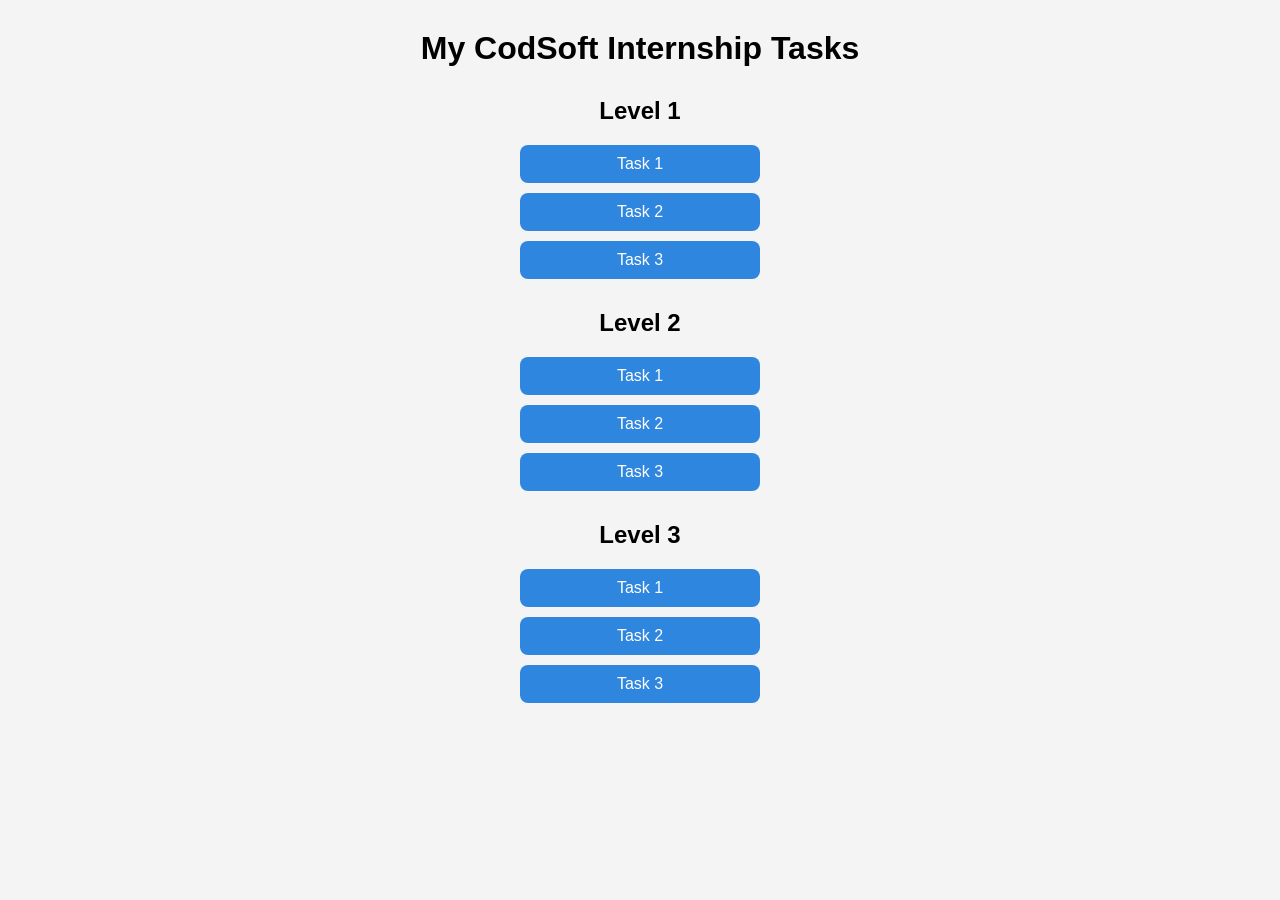
<file: index.html>
<!DOCTYPE html>
<html lang="en">
<head>
  <meta charset="UTF-8">
  <title>My CodSoft Tasks</title>

  <style>
    body {
      font-family: Arial;
      text-align: center;
      background-color: #f4f4f4;
    }

    h1 {
      margin-top: 30px;
    }

    h2 {
      margin-top: 30px;
    }

    a {
      display: block;
      width: 220px;
      margin: 10px auto;
      padding: 10px;
      background: #2e86de;
      color: white;
      text-decoration: none;
      border-radius: 8px;
    }

    a:hover {
      background: #1b4f72;
    }
  </style>
</head>

<body>

  <h1>My CodSoft Internship Tasks</h1>

  <!-- Level 1 -->
  <h2>Level 1</h2>
  <a href="level1-task1.html">Task 1</a>
  <a href="level1-task2.html">Task 2</a>
  <a href="level1-task3.html">Task 3</a>

  <!-- Level 2 -->
  <h2>Level 2</h2>
  <a href="level2-task1.html">Task 1</a>
  <a href="level2-task2.html">Task 2</a>
  <a href="level2-task3.html">Task 3</a>

  <!-- Level 3 -->
  <h2>Level 3</h2>
  <a href="level3-task1.html">Task 1</a>
  <a href="level3-task2.html">Task 2</a>
  <a href="level3-task3.html">Task 3</a>

</body>
</html>
</file>
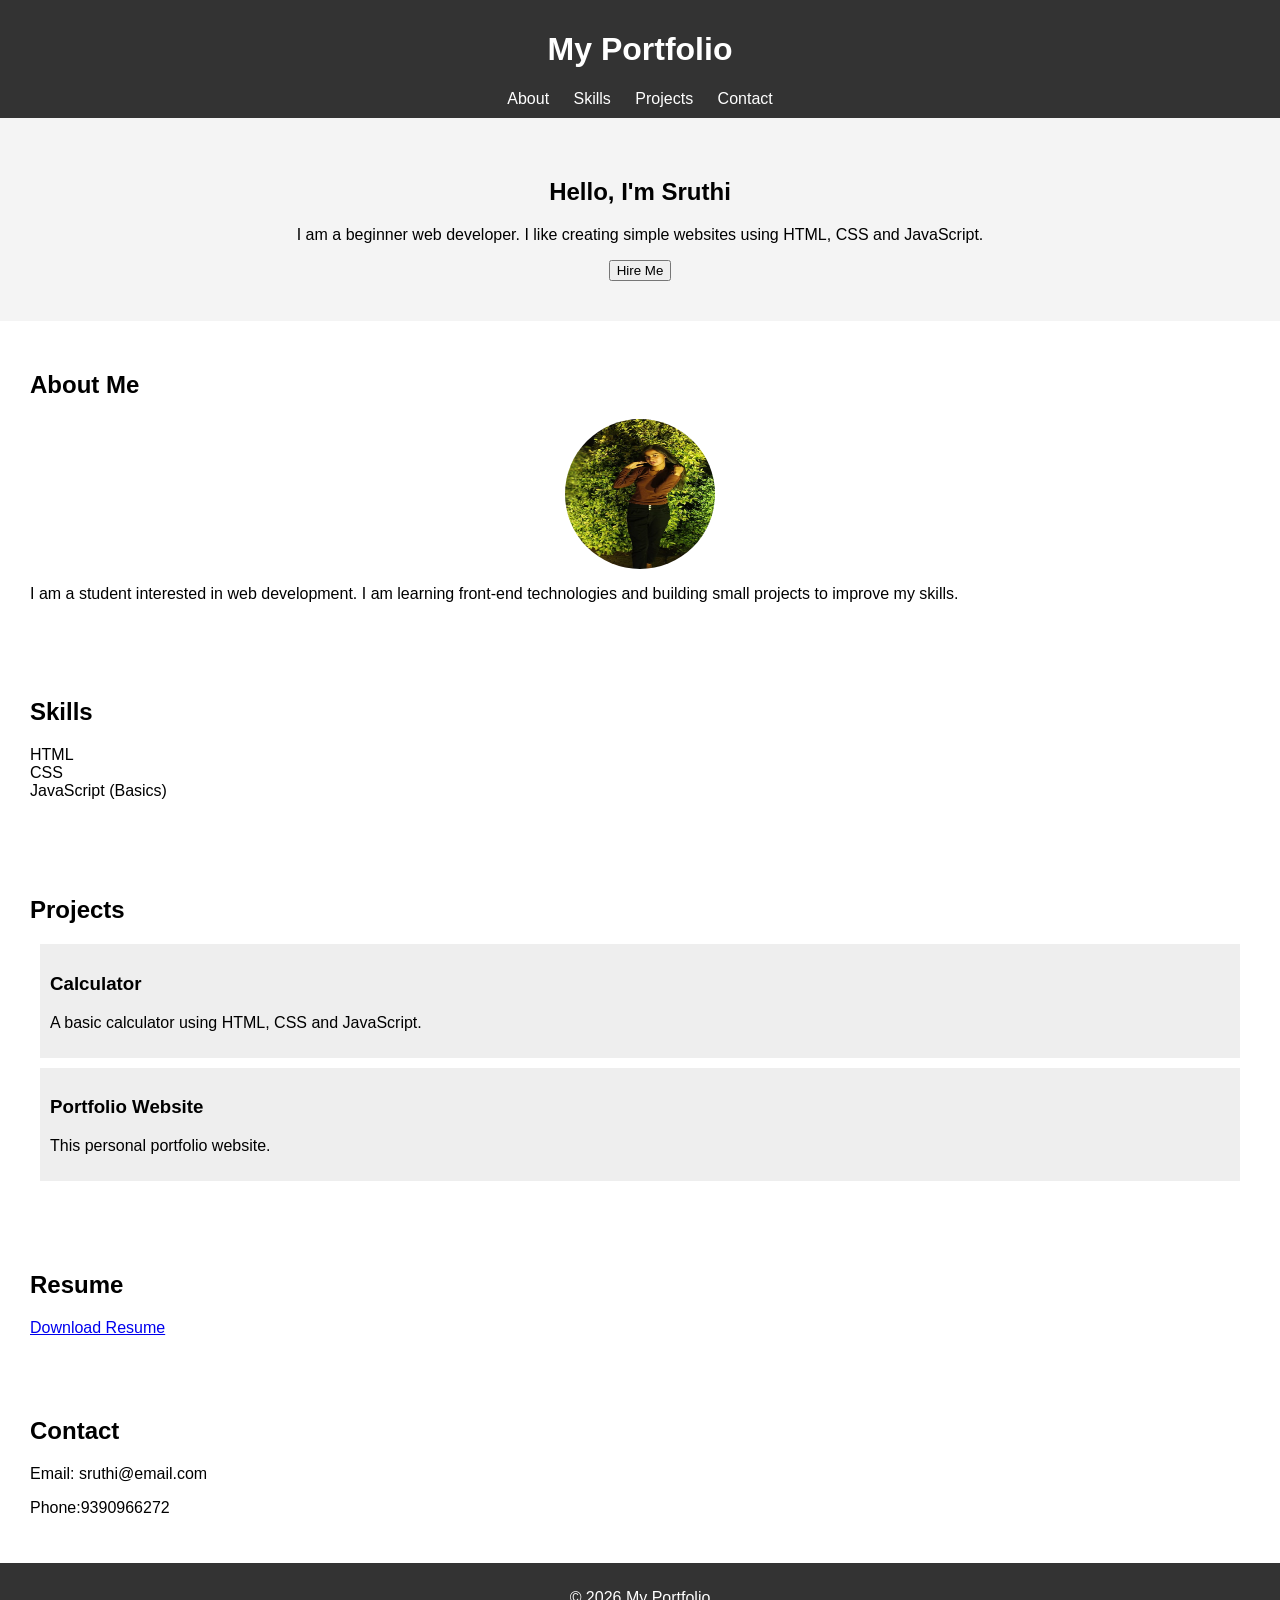
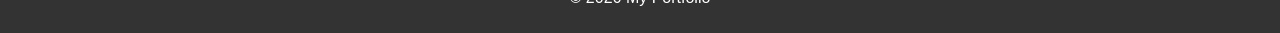
<file: level1-task1.html>
<!DOCTYPE html>
<html lang="en">
<head>
  <meta charset="UTF-8">
  <title>My Portfolio</title>
  <link rel="stylesheet" href="style1.css">
</head>
<body>

<!-- Header -->
<header>
  <h1>My Portfolio</h1>
  <nav>
    <a href="#about">About</a>
    <a href="#skills">Skills</a>
    <a href="#projects">Projects</a>
    <a href="#contact">Contact</a>
  </nav>
</header>

<!-- Home Section -->
<section class="home">
  <h2>Hello, I'm Sruthi</h2>
  <p>I am a beginner web developer. I like creating simple websites using HTML, CSS and JavaScript.</p>
  <button>Hire Me</button>
</section>

<!-- About -->
<section id="about">
  <h2>About Me</h2>
  <img src="profile.png" alt="profile">
  <p>
    I am a student interested in web development. I am learning front-end technologies
    and building small projects to improve my skills.
  </p>
</section>

<!-- Skills -->
<section id="skills">
  <h2>Skills</h2>
  <ul>
    <li>HTML</li>
    <li>CSS</li>
    <li>JavaScript (Basics)</li>
  </ul>
</section>

<!-- Projects -->
<section id="projects">
  <h2>Projects</h2>
  <div class="project">
    <h3>Calculator</h3>
    <p>A basic calculator using HTML, CSS and JavaScript.</p>
  </div>

  <div class="project">
    <h3>Portfolio Website</h3>
    <p>This personal portfolio website.</p>
  </div>
</section>

<!-- Resume -->
<section id="resume">
  <h2>Resume</h2>
  <a href="Resume (2) actu.pdf" target="_blank">Download Resume</a>
</section>

<!-- Contact -->
<section id="contact">
  <h2>Contact</h2>
  <p>Email: sruthi@email.com</p>
  <p>Phone:9390966272</p>
</section>

<!-- Footer -->
<footer>
  <p>© 2026 My Portfolio</p>
</footer>

</body>
</html>
</file>
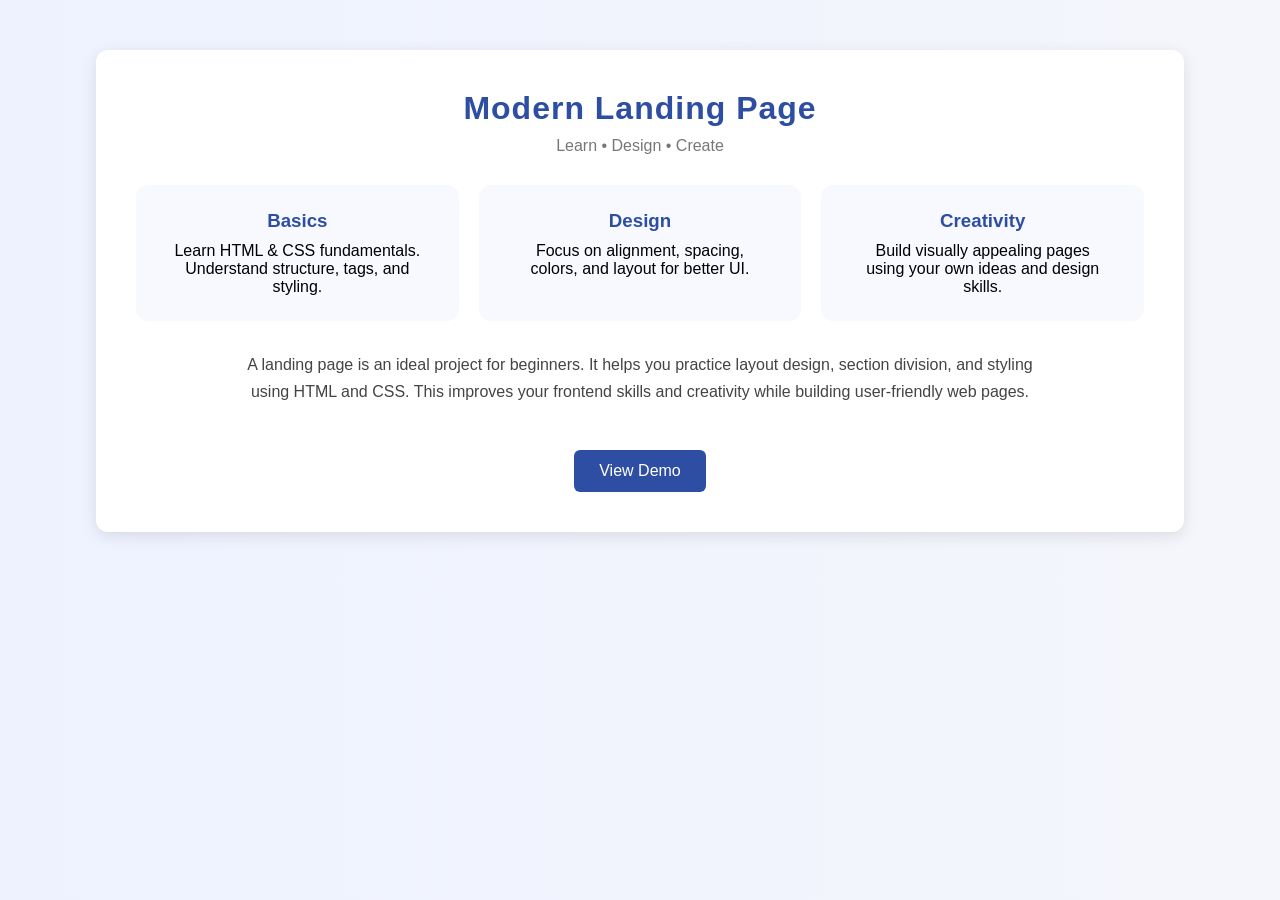
<file: level1-task2.html>
<!DOCTYPE html>
<html lang="en">
<head>
<meta charset="UTF-8">
<meta name="viewport" content="width=device-width, initial-scale=1.0">
<title>Landing Page</title>

<style>
* {
    margin: 0;
    padding: 0;
    box-sizing: border-box;
    transition: all 0.3s ease;
}

body {
    font-family: Arial, sans-serif;
    background: #f4f6fb;
}

/* Container */
.container {
    width: 85%;
    margin: 50px auto;
    background: white;
    padding: 40px;
    text-align: center;
    border-radius: 12px;
    box-shadow: 0 4px 15px rgba(0,0,0,0.1);
}

/* Title */
.main-title {
    color: #2d4ea2;
    margin-bottom: 5px;
}

.subtitle {
    color: #777;
    margin-bottom: 30px;
}

/* Columns */
.columns {
    display: flex;
    gap: 20px;
    margin-bottom: 30px;
}

.col {
    flex: 1;
    background: #f7f9ff;
    padding: 25px;
    border-radius: 10px;
}

.col:hover {
    transform: translateY(-8px);
    box-shadow: 0 6px 15px rgba(0,0,0,0.15);
}

.col h3 {
    color: #2d4ea2;
    margin-bottom: 10px;
}

.col p {
    padding: 0 10px;
    text-align: center;
}

/* Content */
.content {
    max-width: 800px;
    margin: 20px auto;
    line-height: 1.7;
    color: #444;
}

/* Button */
.btn {
    display: inline-block;
    margin-top: 25px;
    padding: 12px 25px;
    background: #2d4ea2;
    color: white;
    text-decoration: none;
    border-radius: 6px;
}

.btn:hover {
    background: #1f3a7a;
    transform: scale(1.05);
}
.main-title {
    color: #2d4ea2;
    margin-bottom: 10px;
    letter-spacing: 1px;
}
.col {
    flex: 1;
    background: #f7f9ff;
    padding: 25px;
    border-radius: 12px; /* increase */
}
body {
    font-family: Arial, sans-serif;
    background: linear-gradient(to right, #eef2ff, #f4f6fb);
}

/* Responsive */
@media (max-width: 768px) {
    .columns {
        flex-direction: column;
    }
}
</style>

</head>
<body>

<div class="container">

    <h1 class="main-title">Modern Landing Page</h1>
    <p class="subtitle">Learn • Design • Create</p>

    <div class="columns">
        <div class="col">
            <h3>Basics</h3>
            <p>Learn HTML & CSS fundamentals. Understand structure, tags, and styling.</p>
        </div>

        <div class="col">
            <h3>Design</h3>
            <p>Focus on alignment, spacing, colors, and layout for better UI.</p>
        </div>

        <div class="col">
            <h3>Creativity</h3>
            <p>Build visually appealing pages using your own ideas and design skills.</p>
        </div>
    </div>

    <p class="content">
        A landing page is an ideal project for beginners. It helps you practice layout design,
        section division, and styling using HTML and CSS. This improves your frontend skills
        and creativity while building user-friendly web pages.
    </p>

    <a href="#" class="btn">View Demo</a>

</div>

</body>
</html>
</file>
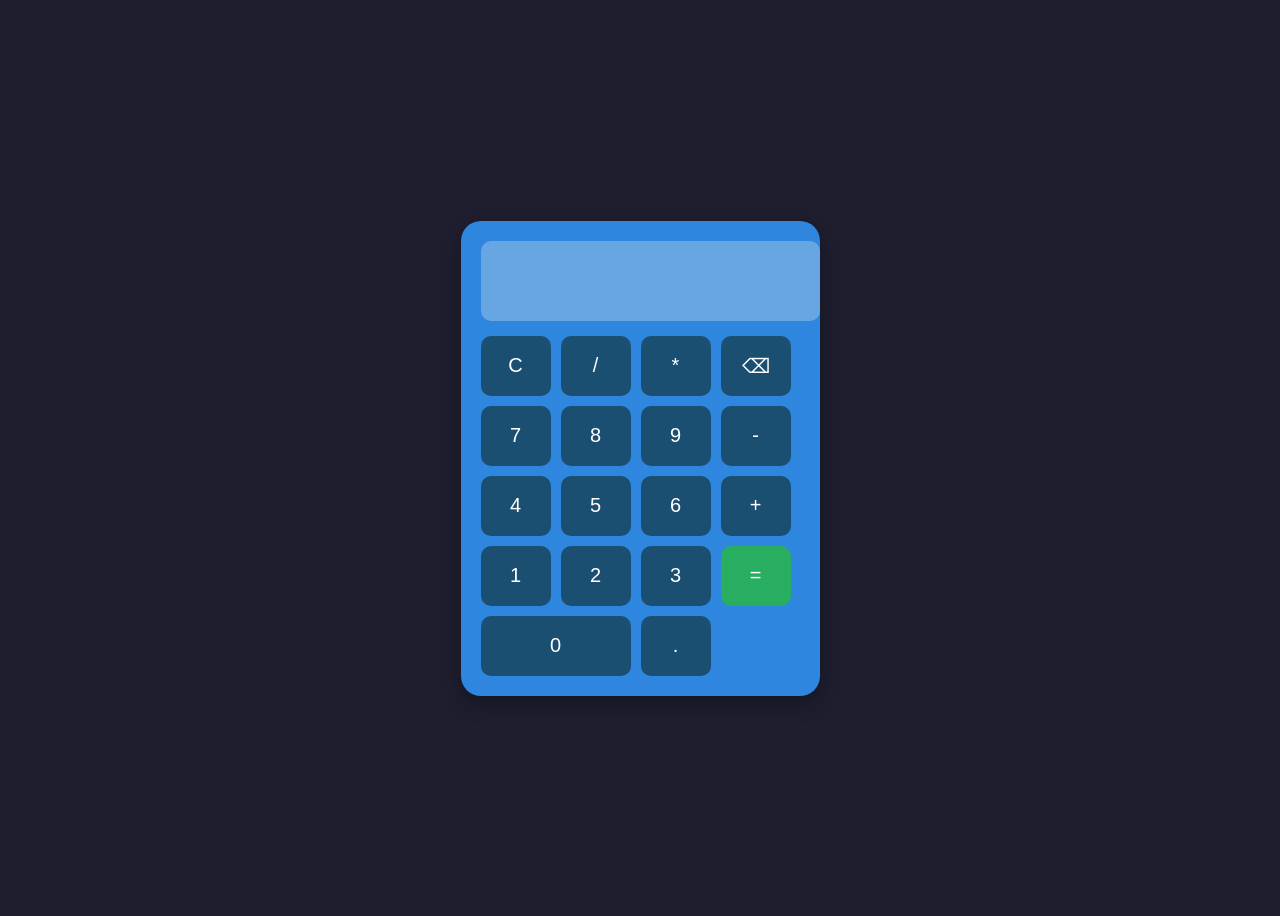
<file: level1-task3.html>
<!DOCTYPE html>
<html lang="en">
<head>
  <meta charset="UTF-8">
  <title>Calculator</title>
  <link rel="stylesheet" href="style3.css">
</head>
<body>

<div class="calculator">
  <input type="text" id="display" disabled>

  <div class="buttons">
    <button onclick="clearDisplay()">C</button>
    <button onclick="appendValue('/')">/</button>
    <button onclick="appendValue('*')">*</button>
    <button onclick="deleteLast()">⌫</button>

    <button onclick="appendValue('7')">7</button>
    <button onclick="appendValue('8')">8</button>
    <button onclick="appendValue('9')">9</button>
    <button onclick="appendValue('-')">-</button>

    <button onclick="appendValue('4')">4</button>
    <button onclick="appendValue('5')">5</button>
    <button onclick="appendValue('6')">6</button>
    <button onclick="appendValue('+')">+</button>

    <button onclick="appendValue('1')">1</button>
    <button onclick="appendValue('2')">2</button>
    <button onclick="appendValue('3')">3</button>
    <button class="equal" onclick="calculate()">=</button>

    <button class="zero" onclick="appendValue('0')">0</button>
    <button onclick="appendValue('.')">.</button>
  </div>
</div>

<script src="script3.js"></script>
</body>
</html>
</file>
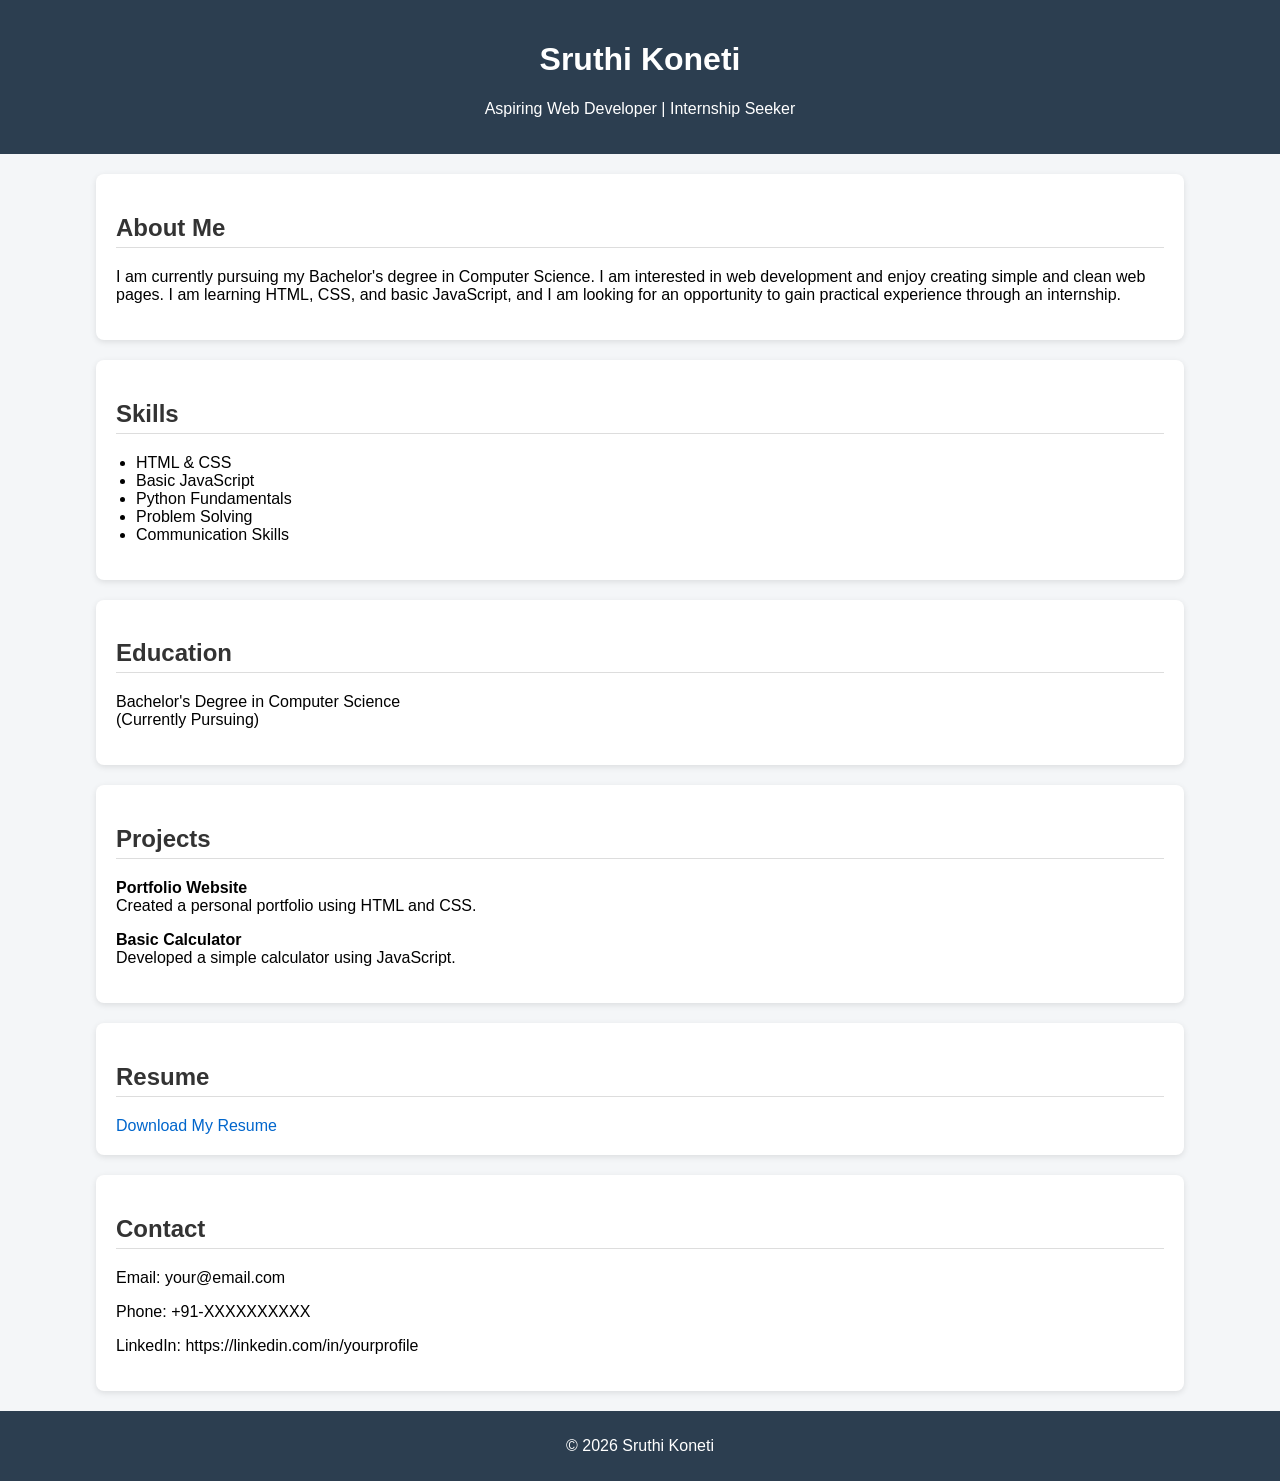
<file: task 1.html>
<!DOCTYPE html>
<html lang="en">
<head>
  <meta charset="UTF-8">
  <title>Sruthi Koneti | Portfolio</title>

  <style>
    body {
      font-family: Arial, sans-serif;
      margin: 0;
      background: #f4f6f8;
    }

    header {
      background: #2c3e50;
      color: white;
      text-align: center;
      padding: 20px;
    }

    .container {
      width: 85%;
      margin: auto;
    }

    .card {
      background: white;
      padding: 20px;
      margin: 20px 0;
      border-radius: 8px;
      box-shadow: 0 2px 6px rgba(0,0,0,0.1);
    }

    h2 {
      color: #333;
      border-bottom: 1px solid #ddd;
      padding-bottom: 5px;
    }

    ul {
      padding-left: 20px;
    }

    a {
      color: #0066cc;
      text-decoration: none;
    }

    a:hover {
      color: #ff6600;
    }

    footer {
      text-align: center;
      background: #2c3e50;
      color: white;
      padding: 10px;
    }
  </style>
</head>

<body>

  <!-- Header -->
  <header>
    <h1>Sruthi Koneti</h1>
    <p>Aspiring Web Developer | Internship Seeker</p>
  </header>

  <div class="container">

    <!-- About -->
    <div class="card">
      <h2>About Me</h2>
      <p>
        I am currently pursuing my Bachelor's degree in Computer Science. 
        I am interested in web development and enjoy creating simple and clean web pages. 
        I am learning HTML, CSS, and basic JavaScript, and I am looking for an opportunity 
        to gain practical experience through an internship.
      </p>
    </div>

    <!-- Skills -->
    <div class="card">
      <h2>Skills</h2>
      <ul>
        <li>HTML & CSS</li>
        <li>Basic JavaScript</li>
        <li>Python Fundamentals</li>
        <li>Problem Solving</li>
        <li>Communication Skills</li>
      </ul>
    </div>

    <!-- Education -->
    <div class="card">
      <h2>Education</h2>
      <p>
        Bachelor's Degree in Computer Science <br>
        (Currently Pursuing)
      </p>
    </div>

    <!-- Projects -->
    <div class="card">
      <h2>Projects</h2>

      <p><strong>Portfolio Website</strong><br>
      Created a personal portfolio using HTML and CSS.</p>

      <p><strong>Basic Calculator</strong><br>
      Developed a simple calculator using JavaScript.</p>

    </div>

    <!-- Resume -->
    <div class="card">
      <h2>Resume</h2>
      <a href="resume.pdf" download>Download My Resume</a>
    </div>

    <!-- Contact -->
    <div class="card">
      <h2>Contact</h2>
      <p>Email: your@email.com</p>
      <p>Phone: +91-XXXXXXXXXX</p>
      <p>LinkedIn: https://linkedin.com/in/yourprofile</p>
    </div>

  </div>

  <!-- Footer -->
  <footer>
    <p>© 2026 Sruthi Koneti</p>
  </footer>

</body>
</html>
</file>
<file: style1.css>
body {
  font-family: Arial;
  margin: 0;
  padding: 0;
}

header {
  background: #333;
  color: white;
  padding: 10px;
  text-align: center;
}
img {
  width: 150px;
  height: 150px;
  border-radius: 50%;
}
nav a {
  color: white;
  margin: 10px;
  text-decoration: none;
}

.home {
  text-align: center;
  padding: 40px;
  background: #f4f4f4;
}

section {
  padding: 30px;
}

img {
  width: 150px;
  display: block;
  margin: 10px auto;
}

ul {
  list-style: none;
  padding: 0;
}

.project {
  background: #eee;
  margin: 10px;
  padding: 10px;
}

footer {
  text-align: center;
  background: #333;
  color: white;
  padding: 10px;
}
</file>
<file: style3.css>
body {
  background: #1e1e2f;
  display: flex;
  justify-content: center;
  align-items: center;
  height: 100vh;
  font-family: Arial, sans-serif;
}

.calculator {
  background: #2e86de;
  padding: 20px;
  border-radius: 20px;
  box-shadow: 0 8px 20px rgba(0,0,0,0.3);
}

#display {
  width: 100%;
  height: 60px;
  margin-bottom: 15px;
  font-size: 24px;
  text-align: right;
  padding: 10px;
  border-radius: 10px;
  border: none;
}

.buttons {
  display: grid;
  grid-template-columns: repeat(4, 70px);
  gap: 10px;
}

button {
  height: 60px;
  font-size: 20px;
  border: none;
  border-radius: 10px;
  background: #1b4f72;
  color: white;
  cursor: pointer;
}

button:hover {
  background: #154360;
}

.equal {
  background: #27ae60;
}

.zero {
  grid-column: span 2;
}
</file>
